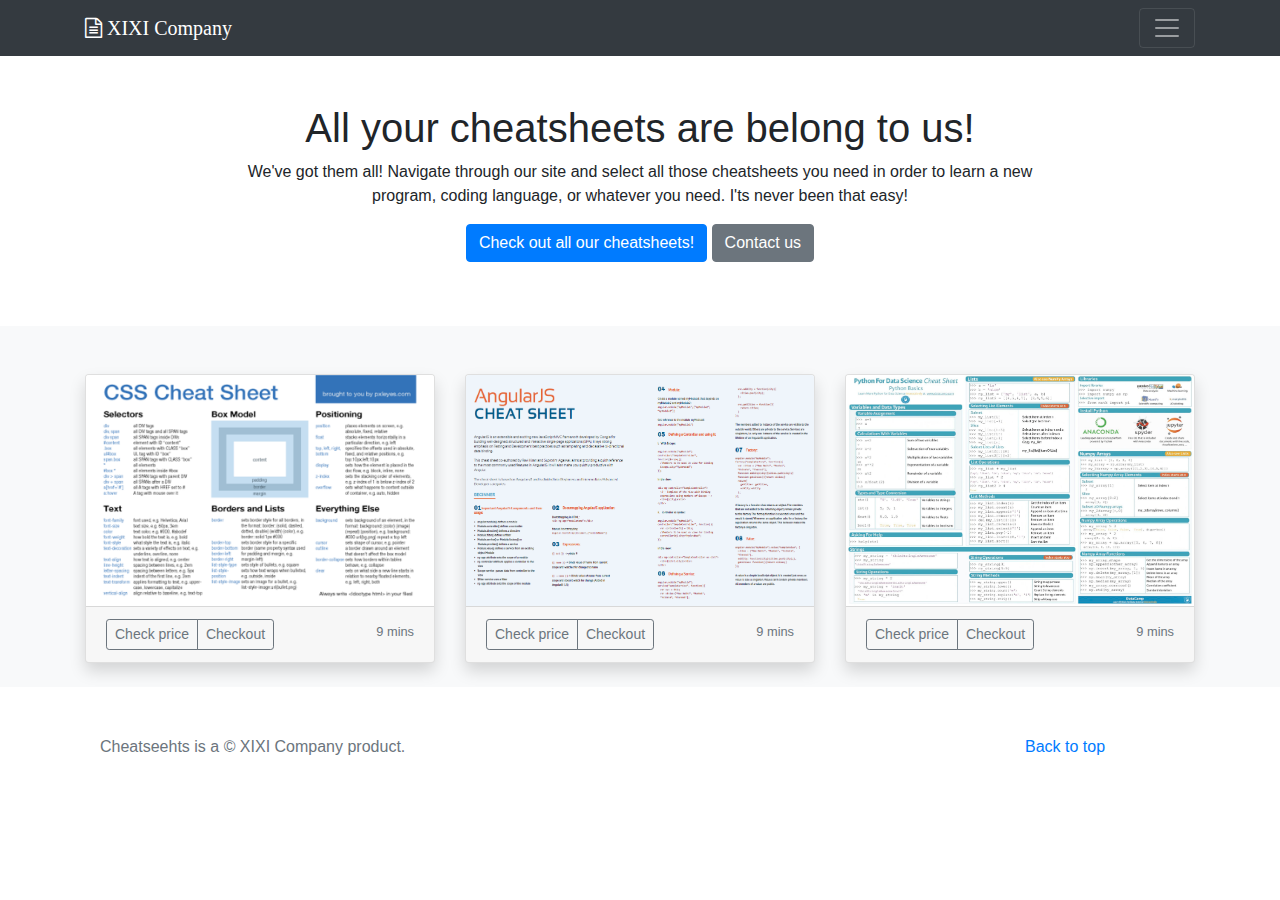
<file: index.html>
<!DOCTYPE html>
<html lang="en">

<head>
    <meta charset="UTF-8">
    <meta name="viewport" content="width=device-width, initial-scale=1.0">
    <meta http-equiv="X-UA-Compatible" content="ie=edge">

    <!-- Bootstrap CSS -->
    <link rel="stylesheet" href="https://stackpath.bootstrapcdn.com/bootstrap/4.3.1/css/bootstrap.min.css"
        integrity="sha384-ggOyR0iXCbMQv3Xipma34MD+dH/1fQ784/j6cY/iJTQUOhcWr7x9JvoRxT2MZw1T" crossorigin="anonymous">

    <link rel="stylesheet" href="https://cdnjs.cloudflare.com/ajax/libs/font-awesome/4.7.0/css/font-awesome.css">

    <link rel="stylesheet" href="./css/index.css">
    <title>XIXI Company</title>

</head>

<body>

    <header>
        <a name="top"></a>
        <div class="collapse bg-dark" id="navHeader">
            <div class="container">
                <div class="row">
                    <div class="col-7 py-4">
                        <h4 class="text-white">About us</h4>
                        <p class="text-muted">Did you ever find youself in need of a particular cheatsheet but couldn't
                            find it?
                            Do yo need many of them and don't want to spend half a day on Google looking for them all?
                            We have all of them in one place! Choose the ones you want and check them out without
                            loosing time doing unnecessary searches.
                            Welcome to the cheatsheets' cheatsheet!
                        </p>

                    </div>
                    <div class="col-5 py-4">
                        <h4 class="text-white">Contact</h4>
                        <ul class="list-unstyled">
                            <li><a href="#" class="text-white">Follow on Twitter</a></li>
                            <li><a href="#" class="text-white">Like on Facebook</a></li>
                            <li><a href="#" class="text-white">Email me</a></li>
                        </ul>
                    </div>
                </div>
            </div>
        </div>
        <div class="navbar navbar-dark bg-dark">
            <div class="container d-flex justify-content-between">
                <a href="#" class="navbar-brand d-flex alig-items center">
                    <!-- TO DO -->
                    <i class="fa fa-file-text-o" aria-hidden="true"> XIXI Company</i>
                </a>
                <button class="navbar-toggler" type="button" data-toggle="collapse" data-target="#navHeader"
                    aria-controls="navHeader" aria-expanded="false" aria-label="Toggle navigation">
                    <span class="navbar-toggler-icon"></span>
                </button>
            </div>
        </div>
    </header>

    <main>
        <div class="container text-center p-5" id="homelink">
            <div class="row justify-content-center mx-5 px-5">
                <h1>All your cheatsheets are belong to us!</h1>
                <p class="text-mute">We've got them all! Navigate through our site and select all those cheatsheets you
                    need in order to learn
                    a new program, coding language, or whatever you need. I'ts never been that easy!
                </p>
                <p>
                    <a href="./Productos.html" class="btn btn-primary">Check out all our cheatsheets!</a>
                    <a href="./contact.html" class="btn btn-secondary">Contact us</a>
                </p>
            </div>
        </div>

        <div class="bg-light pt-5">
            <div class="container">
                <div class="row">


                    <div class="col-sm-12 col-md-6 col-lg-4">
                        <div class="card shadow mb-4">
                            <img class="card-img-top" src="./img/CSS.JPG" alt="Product">

                            <div class="card-footer d-flex justify-content-between">
                                <div class="btn-group" role="group" aria-label="Product footer">
                                    <a href="./Productos.html" class="btn btn-sm btn-outline-secondary">Check price</a>
                                    <a href="./contact.html" class="btn btn-sm btn-outline-secondary">Checkout</a>
                                </div>
                                <div>
                                    <small class="text-muted">9 mins</small>
                                </div>
                            </div>
                        </div>
                    </div>
                    
                    <div class="col-sm-12 col-md-6 col-lg-4">
                        <div class="card shadow mb-4">
                            <img class="card-img-top" src="./img/ANGULAR.jpg" alt="Product">

                            <div class="card-footer d-flex justify-content-between">
                                <div class="btn-group" role="group" aria-label="Product footer">
                                    <a href="./Productos.html" class="btn btn-sm btn-outline-secondary">Check price</a>
                                    <a href="./contact.html" class="btn btn-sm btn-outline-secondary">Checkout</a>
                                </div>
                                <div>
                                    <small class="text-muted">9 mins</small>
                                </div>
                            </div>
                        </div>
                    </div>
                    <div class="col-sm-12 col-md-6 col-lg-4">
                        <div class="card shadow mb-4">
                            <img class="card-img-top" src="./img/PYTHON.jpg" alt="Product">

                            <div class="card-footer d-flex justify-content-between">
                                <div class="btn-group" role="group" aria-label="Product footer">
                                    <a href="./Productos.html" class="btn btn-sm btn-outline-secondary">Check price</a>
                                    <a href="./contact.html" class="btn btn-sm btn-outline-secondary">Checkout</a>
                                </div>
                                <div>
                                    <small class="text-muted">9 mins</small>
                                </div>
                            </div>
                        </div>
                    </div>


                </div>
            </div>
        </div>
    </main>

    <footer class="pt-5 pb-3" >

        <div class="row">
            <div class="container d-flex justifuy-content-between">
                <div class="col-md-10">
                    <p class="text-muted">Cheatseehts is a © XIXI Company product.
                    </p>
                </div>
                <div class="col-2">
                    <a href="#top">Back to top</a>
                </div>
            </div>
        </div>

    </footer>

    <!-- jQuery first, then Popper.js, then Bootstrap JS -->
    <script src="https://code.jquery.com/jquery-3.3.1.slim.min.js"
        integrity="sha384-q8i/X+965DzO0rT7abK41JStQIAqVgRVzpbzo5smXKp4YfRvH+8abtTE1Pi6jizo" crossorigin="anonymous">
    </script>
    <script src="https://cdnjs.cloudflare.com/ajax/libs/popper.js/1.14.7/umd/popper.min.js"
        integrity="sha384-UO2eT0CpHqdSJQ6hJty5KVphtPhzWj9WO1clHTMGa3JDZwrnQq4sF86dIHNDz0W1" crossorigin="anonymous">
    </script>
    <script src="https://stackpath.bootstrapcdn.com/bootstrap/4.3.1/js/bootstrap.min.js"
        integrity="sha384-JjSmVgyd0p3pXB1rRibZUAYoIIy6OrQ6VrjIEaFf/nJGzIxFDsf4x0xIM+B07jRM" crossorigin="anonymous">
    </script>
</body>

</html>
</file>
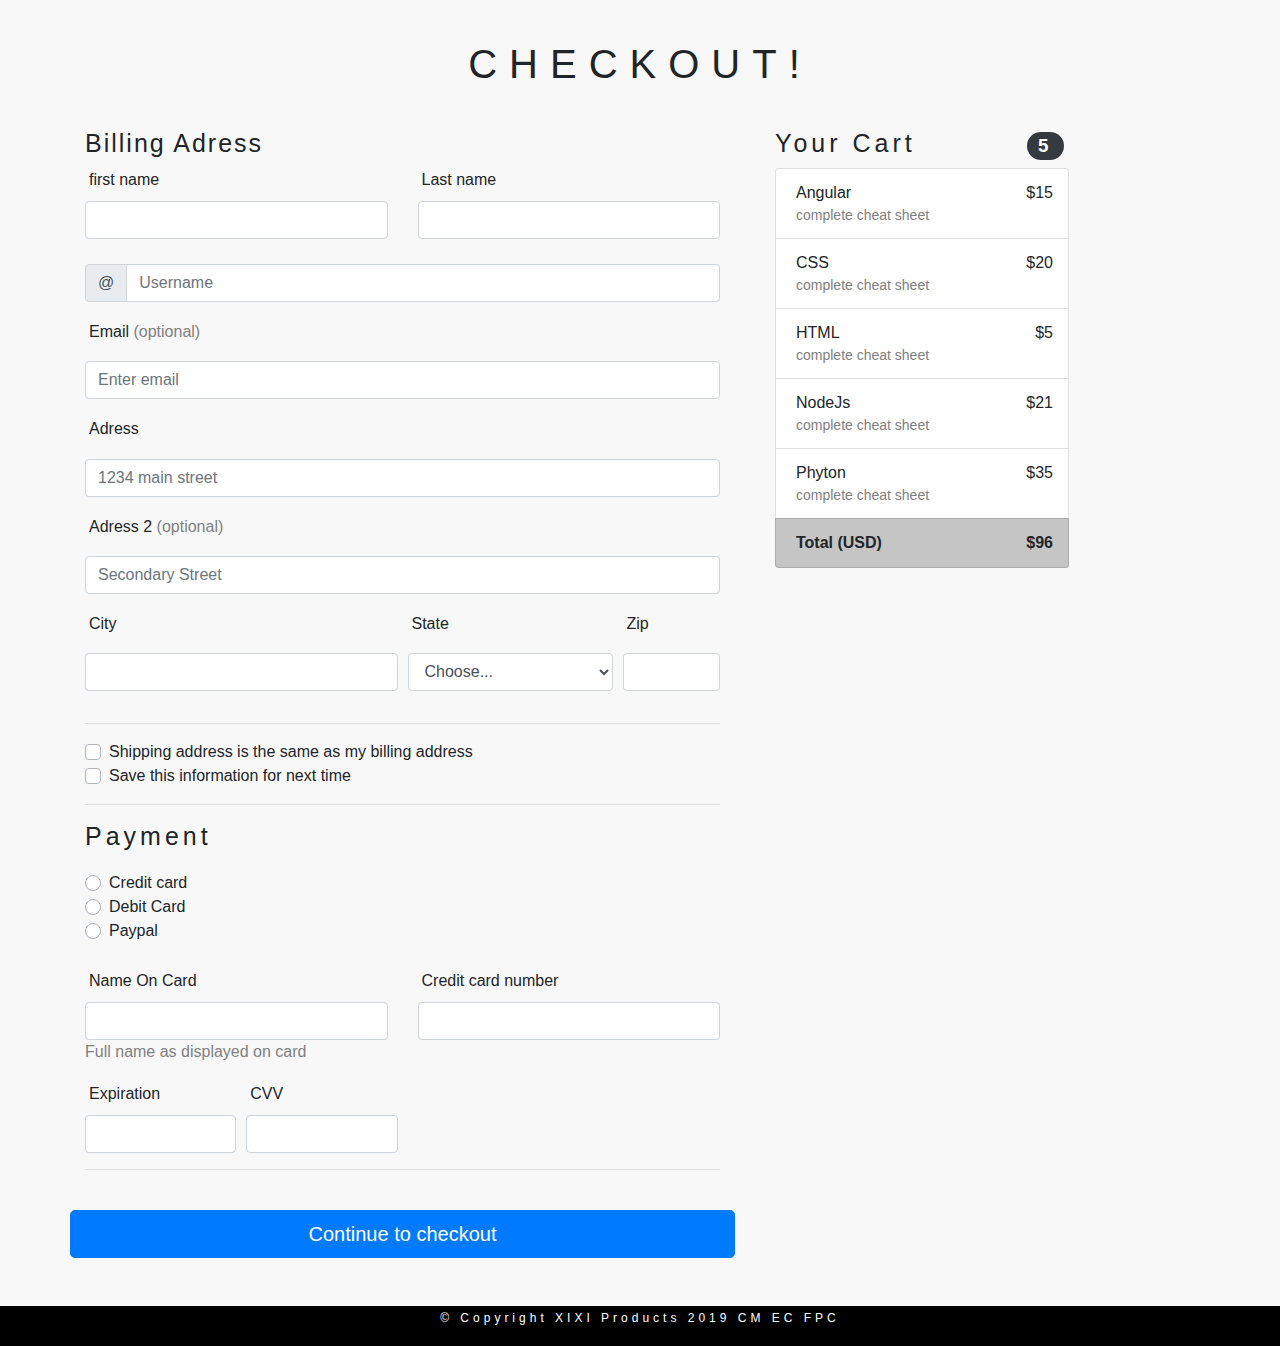
<file: contact.html>
<!DOCTYPE html>
<html lang="en">

<head>

    <meta charset="UTF-8">
    <meta name="viewport" content="width=device-width, initial-scale=1.0">
    <meta http-equiv="X-UA-Compatible" content="ie=edge">
    <title>Contact ust</title>
    <link rel="stylesheet" href="styles2.css">
    <!-- bootstrap-->
    <link href="https://stackpath.bootstrapcdn.com/bootstrap/4.3.1/css/bootstrap.min.css" rel="stylesheet"
        integrity="sha384-ggOyR0iXCbMQv3Xipma34MD+dH/1fQ784/j6cY/iJTQUOhcWr7x9JvoRxT2MZw1T" crossorigin="anonymous">

    <!--font awesome-->
    <link href="https://stackpath.bootstrapcdn.com/font-awesome/4.7.0/css/font-awesome.min.css" rel="stylesheet"
        integrity="sha384-wvfXpqpZZVQGK6TAh5PVlGOfQNHSoD2xbE+QkPxCAFlNEevoEH3Sl0sibVcOQVnN" crossorigin="anonymous">

</head>

<body>
    <div class="form-body">
        <div class="container container-form">
            <div class="row row-title">
                <div class="col col-sm-12 col-md-12 col-lg-12 col-title">
                    <h1>CHECKOUT!</h1>
                </div>
            </div>
            <div class="row row-data">
                <div class=" col-sm-12 col-md-7 col-lg-7 col-data-1">
                    <h1>Billing Adress</h1>
                    <form>
                        <div class="row">
                            <div class="col col-name">
                                <h6>first name</h6>
                                <input type="text" class="form-control" required>
                            </div>
                            <div class="col">
                                <h6>Last name</h6>
                                <input type="text" class="form-control">
                            </div>
                        </div>
                        <div class="row">
                            <div class="col">
                                <div class="form-group user-01">

                                    <div class="input-group mb-2">
                                        <div class="input-group-prepend">
                                            <div class="input-group-text">@</div>
                                        </div>
                                        <input type="text" class="form-control" id="inlineFormInputGroup"
                                            placeholder="Username">
                                    </div>
                                </div>
                                <div class="form-group">
                                    <label for="exampleInputEmail1"><h6> Email <span class="optional-span">(optional) </span> </h6></label>
                                    <input type="email" class="form-control" id="exampleInputEmail1"
                                        aria-describedby="emailHelp" placeholder="Enter email">
                                    <small id="emailHelp" class="form-text text-muted"></small>
                                </div>
                                <div class="form-group">
                                    <label for="exampleInputPassword1"><h6>Adress</h6></label>
                                    <input type="text" class="form-control" id="exampleInputPassword1"
                                        placeholder="1234 main street">
                                </div>
                                <div class="form-group">
                                    <label for="exampleInputPassword1"> <h6>Adress 2 <span class="optional-span">(optional)</span> </h6></label>
                                    <input type="text" class="form-control" id="exampleInputPassword1"
                                        placeholder="Secondary Street">
                                </div>
                                <div class="form-row">
                                    <div class="form-group col-md-6">
                                        <label for="inputCity"><h6>City</h6></label>
                                        <input type="text" class="form-control" id="inputCity">
                                    </div>
                                    <div class="form-group col-md-4">
                                        <label for="inputState"><h6>State</h6></label>
                                        <select id="inputState" class="form-control">
                                            <option selected>Choose...</option>
                                            <option>...</option>
                                        </select>
                                    </div>
                                    <div class="form-group col-md-2">
                                        <label for="inputZip"><h6>Zip</h6></label>
                                        <input type="text" class="form-control" id="inputZip">
                                    </div>
                                </div>

                            </div>

                        </div>
                        <hr>
                        <div class="custom-control custom-checkbox">
                            <input type="checkbox" class="custom-control-input" id="customCheck1">
                            <label class="custom-control-label" for="customCheck1">Shipping address is the same as my
                                billing address</label>
                        </div>
                        <div class="custom-control custom-checkbox">
                            <input type="checkbox" class="custom-control-input" id="customCheck1">
                            <label class="custom-control-label" for="customCheck1">Save this information for next
                                time</label>
                        </div>
                        <hr>
                        <div class="payment">
                            <h1>Payment</h1>
                            <div class="custom-control custom-radio">
                                <input type="radio" id="customRadio1" name="customRadio" class="custom-control-input">
                                <label class="custom-control-label" for="customRadio1">Credit card</label>
                            </div>
                            <div class="custom-control custom-radio">
                                <input type="radio" id="customRadio2" name="customRadio" class="custom-control-input">
                                <label class="custom-control-label" for="customRadio2">Debit Card</label>
                            </div>
                            <div class="custom-control custom-radio">
                                <input type="radio" id="customRadio2" name="customRadio" class="custom-control-input">
                                <label class="custom-control-label" for="customRadio2">Paypal</label>
                            </div>
                            <br>

                            <div class="row">
                                <div class="col">
                                    <h6>Name On Card </h6>
                                    <input type="text" class="form-control" required>
                                </div>
                                <div class="col">
                                    <h6>Credit card number</h6>
                                    <input type="text" class="form-control" required>
                                </div>
                            </div>
                            <p class="optional-span"> Full name as displayed on card </p>
                            <div class="form-row">
                                <div class="col-3">
                                    <h6>Expiration</h6>
                                    <input type="text" class="form-control" required>
                                </div>
                                <div class="col-3">
                                    <h6>CVV</h6>
                                    <input type="text" class="form-control" required>
                                </div>
                            </div>
                            <hr>
                            <br>
                            <div class="row">
                                    <button type="button" class="btn btn-primary btn-lg btn-block"> Continue to checkout</button>
                                  </div>
                                  <br>
                                  <br>


                        </div>
                    </form>
                </div>


                <div class=" col-sm-12 col-md-5 col-lg-5 col-data-2">
                    <h2>Your Cart <span class="badge badge-pill badge-dark badge-cart">5</span></h2> 
                    <ul class="list-group">
                            <li class="list-group-item">Angular <span class="span-price">$15</span> <span class="span-block">complete cheat sheet</span></li>
                            <li class="list-group-item">CSS <span class="span-price">$20</span> <span class="span-block">complete cheat sheet</span></li>
                            <li class="list-group-item">HTML <span class="span-price">$5</span> <span class="span-block">complete cheat sheet</span></li>
                            <li class="list-group-item">NodeJs <span class="span-price">$21</span> <span class="span-block">complete cheat sheet</span></li>
                            <li class="list-group-item">Phyton <span class="span-price">$35</span> <span class="span-block">complete cheat sheet</span></li>
                            <li class="list-group-item total-bg"><strong> Total (USD) <span class="span-price">$96</span></strong></li>

                            
                          </ul>


                </div>
            </div>

        </div>
    </div>
    <div class="footer-black">
        <h5>&copy Copyright XIXI Products 2019 CM EC FPC</h5>
    </div>
    </div>
    <footer>
        <script src="https://code.jquery.com/jquery-3.3.1.slim.min.js"
            integrity="sha384-q8i/X+965DzO0rT7abK41JStQIAqVgRVzpbzo5smXKp4YfRvH+8abtTE1Pi6jizo" crossorigin="anonymous">
        </script>
        <script src="https://cdnjs.cloudflare.com/ajax/libs/popper.js/1.14.7/umd/popper.min.js"
            integrity="sha384-UO2eT0CpHqdSJQ6hJty5KVphtPhzWj9WO1clHTMGa3JDZwrnQq4sF86dIHNDz0W1" crossorigin="anonymous">
        </script>
        <script src="https://stackpath.bootstrapcdn.com/bootstrap/4.3.1/js/bootstrap.min.js"
            integrity="sha384-JjSmVgyd0p3pXB1rRibZUAYoIIy6OrQ6VrjIEaFf/nJGzIxFDsf4x0xIM+B07jRM" crossorigin="anonymous">
        </script>
    </footer>
</body>

</html>
</file>
<file: css/index.css>
.card img{
    height: 231px;
}
footer{
    background: white;
}
</file>
<file: styles2.css>
/*.row {
    border: 1px solid red;
}

.col-data-1,
.col-data-2 {
    border: 1px solid green;
}*/

body {
    background: rgb(248, 248, 248) !important;
}


.col-title h1 {
    text-align: center;
    margin: 40px;
    letter-spacing: 12px;
    font-family:  sans-serif;
}

.col-data-1 h1 {
    font-size: 25px;
    letter-spacing: 2px;

}

h6 {
    padding: 4px;
}

.optional-span {
    color: grey;
}

.payment h1 {
    margin-bottom: 20px;
    letter-spacing: 4px;
}

/*.row-data {
    padding-left: 70px;
    
}*/

.user-01 {
    margin-top: 25px;
}

.list-group {
    width: 70%;
}

.list-group-item .span-block {
    display: block;
    color: grey;
    font-size: 14px;

}

.list-group-item .span-price {
    position: absolute;
    right: 15px;
}

.badge-cart {
    margin-left: 100px;
}


.col-data-2 {
    padding-left: 40px !important
}

.col-data-2 h2 {
    font-size: 25px;
    letter-spacing: 4px;
}

.footer-black {
    height: 40px;
    background: black;
    
}

.footer-black H5 {
    margin: 0;
    color: white;
    text-align: center;
    font-size: 12px;
    letter-spacing: 4px;
    padding-top: 5px;
}

.total-bg {
    background: rgb(197, 197, 197) !important
}
</file>
